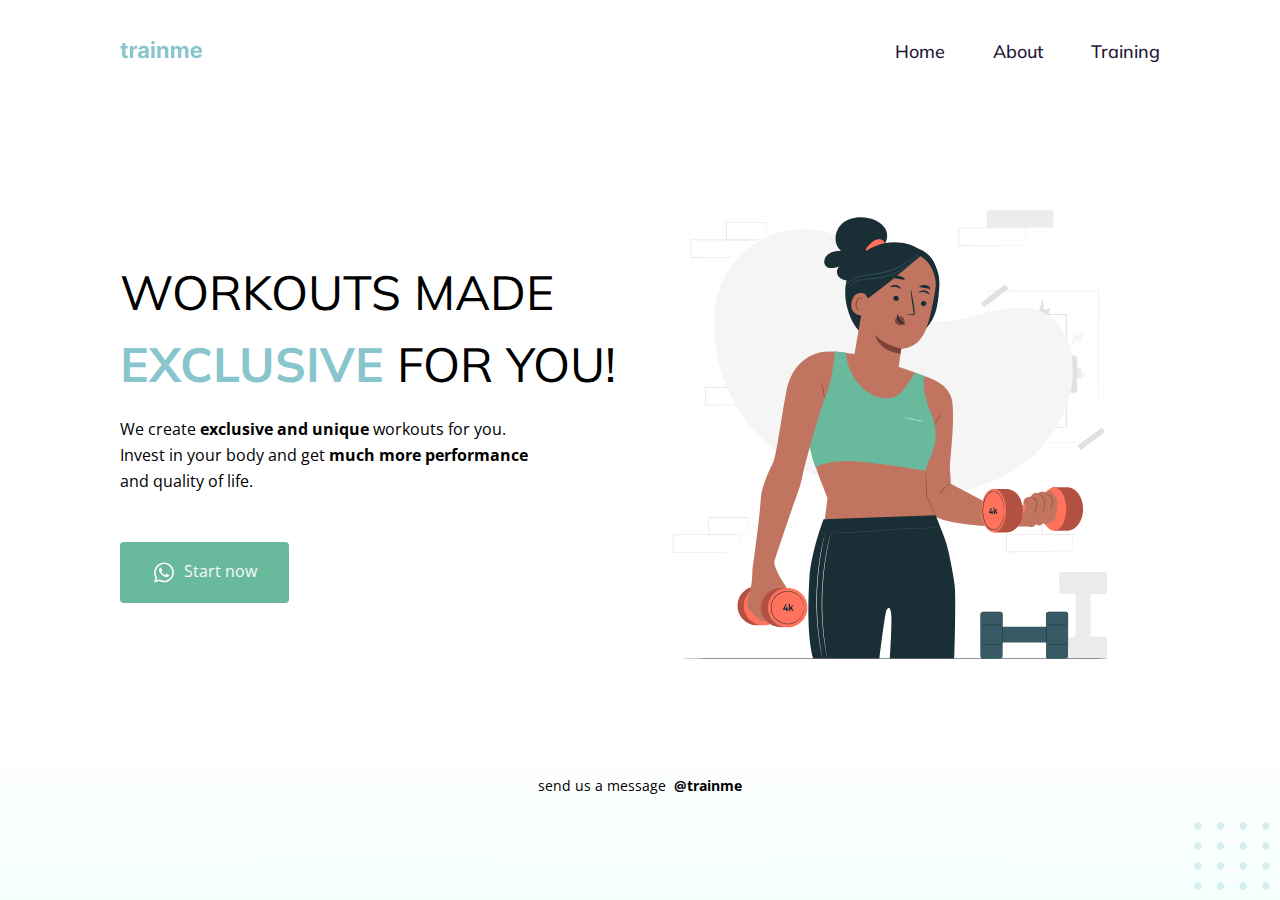
<file: exercise-one/index.html>
<!DOCTYPE html>
<html lang="en">
  <head>
    <link rel="preconnect" href="https://fonts.googleapis.com" />
    <link rel="preconnect" href="https://fonts.gstatic.com" crossorigin />
    <meta charset="UTF-8" />
    <meta name="viewport" content="width=device-width, initial-scale=1.0" />
    <title>Trainme</title>
    <link rel="stylesheet" href="./style.css" />
    <link
      href="https://fonts.googleapis.com/css2?family=Mulish:wght@400;700&family=Open+Sans:wght@400;700&display=swap"
      rel="stylesheet"
    />
  </head>

  <body>
    <div class="page">
      <nav>
        <a href="#" id="logo" href="#">
          <img src="./imgs/logo2.svg" alt="trainme logo" />
        </a>
        <ul>
          <li><a href="#">Home</a></li>
          <li><a href="#">About</a></li>
          <li><a href="#">Training</a></li>
        </ul>
      </nav>

      <main>
        <section class="text">
          <h1>
            WORKOUTS MADE <br />
            <span>EXCLUSIVE</span> FOR YOU!
          </h1>
          <p>
            We create <strong>exclusive and unique</strong> workouts for you.
            <br />
            Invest in your body and get <strong>much more performance</strong
            ><br />and quality of life.
          </p>
          <button alt="go to whatsapp">
            <img src="./imgs/whatsapp-icon.svg" alt="whatsapp icon" />
            Start now
          </button>
        </section>
        <img
          src="./imgs/img.svg"
          alt="illustration of a woman doing workout on a gym"
        />
      </main>

      <footer>send us a message &nbsp;<a href="mailto:#">@trainme</a></footer>
    </div>
    <img
      id="balls"
      src="./imgs/balls.svg"
      alt="decorative balls on the bottom left os the page"
    />
  </body>
</html>
</file>
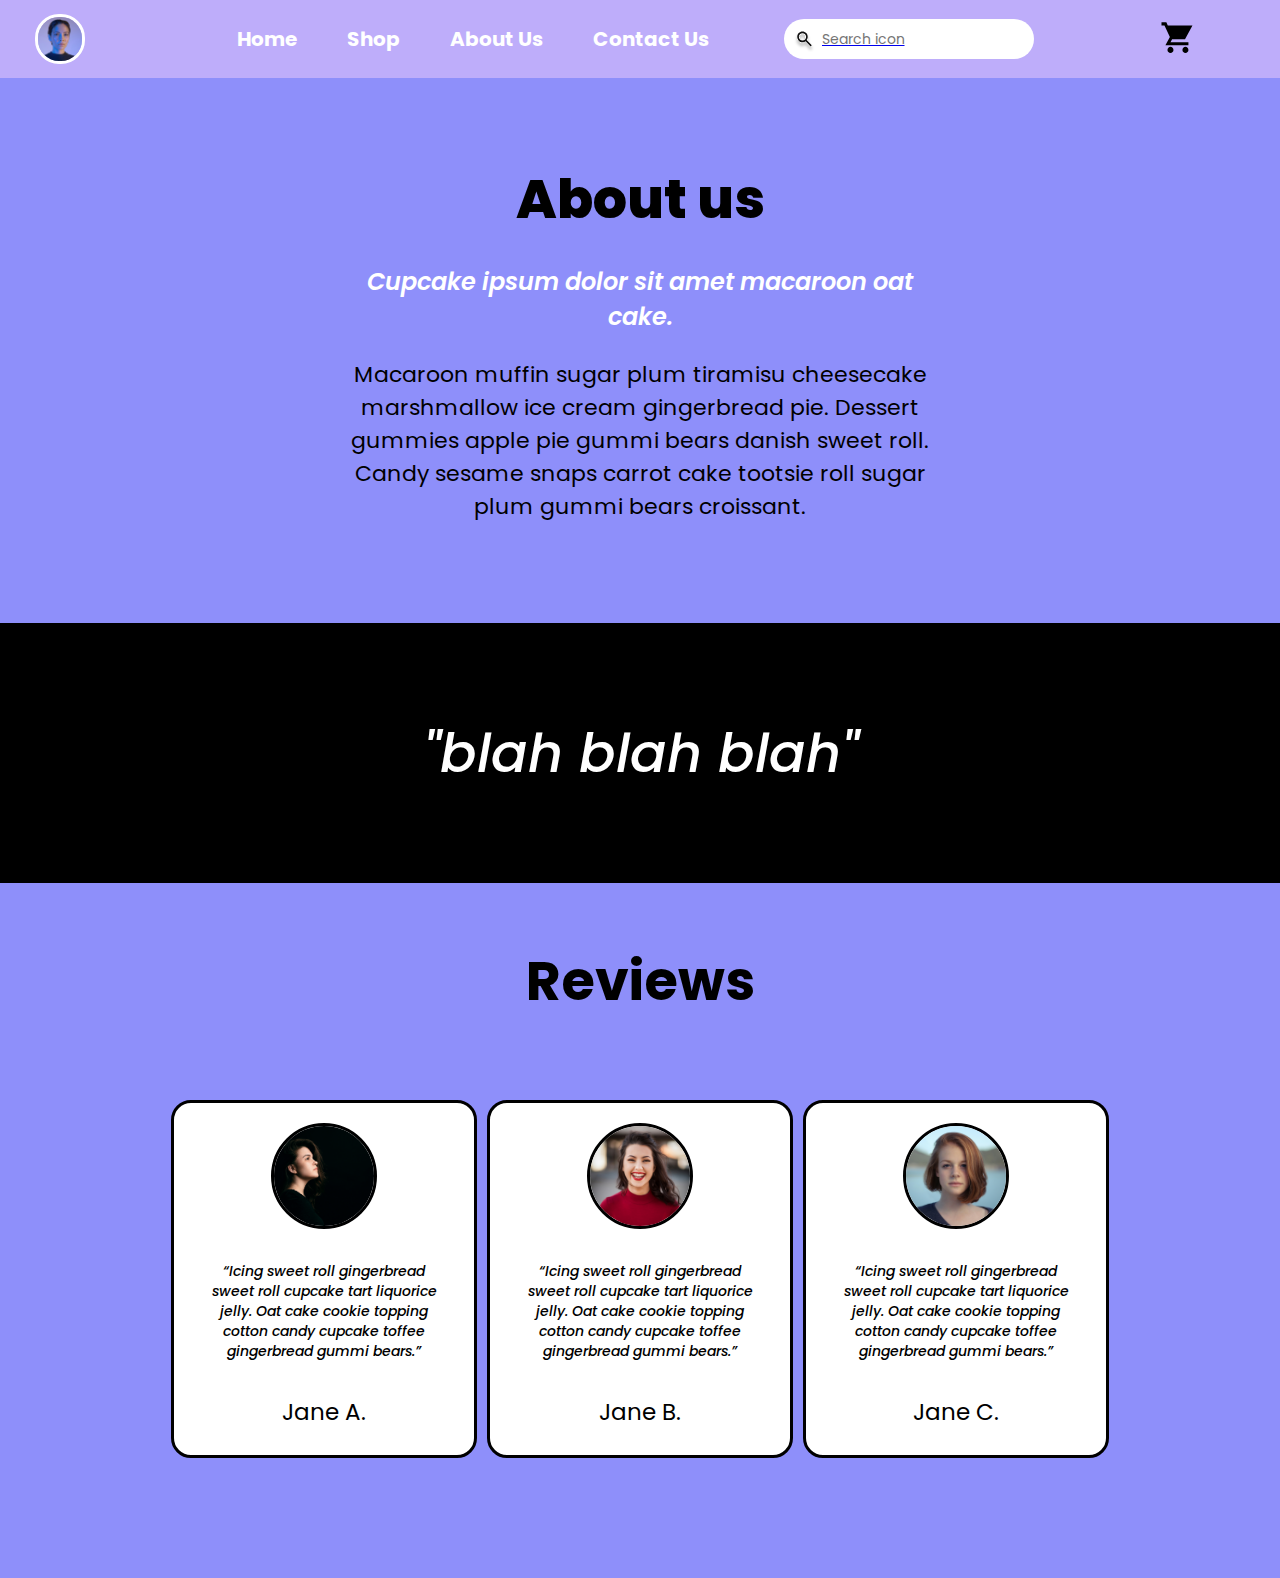
<file: exercise-two/index.html>
<!DOCTYPE html>
<html lang="en">
  <head>
    <meta charset="UTF-8" />
    <meta name="viewport" content="width=device-width, initial-scale=1.0" />
    <title>Landing Page</title>
    <link rel="preconnect" href="https://fonts.googleapis.com" />
    <link rel="preconnect" href="https://fonts.gstatic.com" crossorigin />
    <link
      href="https://fonts.googleapis.com/css2?family=Poppins:wght@400;500;600;700&display=swap"
      rel="stylesheet"
    />
    <link rel="stylesheet" href="styles/general.css" />
    <link rel="stylesheet" href="styles/nav-header.css" />
    <link rel="stylesheet" href="styles/main-content.css" />
  </head>
  <body>
    <!-- Navigation -->
    <nav>
      <div class="left-section">
        <a href="#" class="current-user-profile">
          <img src="assets/imgs/current-user.jpg" alt="Profile picture" />
        </a>
      </div>
      <div class="middle-section">
        <a href="#" class="nav-menu">Home</a>
        <a href="#" class="nav-menu">Shop</a>
        <a href="#" class="nav-menu">About Us</a>
        <a href="#" class="nav-menu">Contact Us</a>
        <a href="#" class="search-input">
          <img src="assets/icons/search.svg" alt="search" />
          <input class="search-bar" type="text" placeholder="Search icon" />
        </a>
      </div>
      <div class="right-section">
        <img class="cart-icon" src="assets/icons/cart.svg" alt="Cart icon" />
      </div>
    </nav>

    <!-- Main -->
    <main class="main-content">
      <!-- Hero section -->
      <div class="hero">
        <h1>About us</h1>
        <p class="p-one">Cupcake ipsum dolor sit amet macaroon oat cake.</p>
        <p class="p-two">
          Macaroon muffin sugar plum tiramisu cheesecake marshmallow ice cream
          gingerbread pie. Dessert gummies apple pie gummi bears danish sweet
          roll. Candy sesame snaps carrot cake tootsie roll sugar plum gummi
          bears croissant.
        </p>
      </div>

      <!-- Divider section -->
      <div class="divider">
        <h1>"blah blah blah"</h1>
      </div>

      <!-- Reviews section -->
      <div class="reviews-title">
        <h1>Reviews</h1>
      </div>
      <div class="reviews">
        <div class="review-box">
          <img src="assets/imgs/review1.jpg" alt="Jane A" />
          <p>
            “Icing sweet roll gingerbread sweet roll cupcake tart liquorice
            jelly. Oat cake cookie topping cotton candy cupcake toffee
            gingerbread gummi bears.”
          </p>
          <span>Jane A.</span>
        </div>
        <div class="review-box">
          <img src="assets/imgs/review2.jpg" alt="Jane B" />
          <p>
            “Icing sweet roll gingerbread sweet roll cupcake tart liquorice
            jelly. Oat cake cookie topping cotton candy cupcake toffee
            gingerbread gummi bears.”
          </p>
          <span>Jane B.</span>
        </div>
        <div class="review-box">
          <img src="assets/imgs/review3.jpg" alt="Jane C" />
          <p>
            “Icing sweet roll gingerbread sweet roll cupcake tart liquorice
            jelly. Oat cake cookie topping cotton candy cupcake toffee
            gingerbread gummi bears.”
          </p>
          <span>Jane C.</span>
        </div>
      </div>
    </main>
  </body>
</html>
</file>
<file: exercise-one/style.css>
* {
  margin: 0;
  padding: 0;
}

body {
  background: linear-gradient(
    180deg,
    rgba(227, 255, 248, 0) 82.08%,
    rgba(227, 255, 248, 0.38) 100%
  );

  min-height: 100vh;
}

main {
  margin-top: 108px;
}

/* For testing */
@media (min-width: 1281px) {
  .page {
    width: 1050px;
    margin: 0px auto;
    padding-top: 40px;
  }
}

@media (min-width: 780px) and (max-width: 1280px) {
  .page {
    width: 1040px;
    margin: 0px auto;
    padding-top: 40px;
  }
}

/* Check margin */
nav {
  font-family: "Mulish", sans-serif;
  display: flex;
  justify-content: space-between;
  align-items: center;
}

/* Check list styling */
nav ul {
  display: flex;
  gap: 48px;

  text-decoration: none;
  list-style-type: none;
}

/* Check list link style */
nav ul li a {
  font-size: 18px;
  color: #1f1534;
  font-weight: 500;
  text-decoration: none;
}

/* Make text bold on hover */
nav ul li a:hover {
  font-weight: 700;
}

main {
  display: flex;
  justify-content: space-between;
  align-items: center;
  margin-bottom: 88px;
}

/* Check margin and font styling */
.text h1 {
  font-size: 48px;
  line-height: 72px;
  font-weight: 400;
  font-family: "Mulish", sans-serif;
}

/* Check font styling */
.text h1 span {
  font-weight: 700;
  color: #89c5cc;
}

/* Check font styling */
.text p {
  font-family: "Open Sans", sans-serif;
  font-size: 16px;
  font-weight: 400;
  line-height: 26px;

  margin: 16px 0 48px 0;
}

/* Check font styling and make sure the button is rounded */
.text button {
  display: flex;
  gap: 8px;

  cursor: pointer;
  font-family: "Open Sans", sans-serif;
  font-size: 16px;
  color: rgba(249, 249, 249, 1);
  border: none;
  border-radius: 4px;
  padding: 18px 32px;
  background-color: rgba(105, 185, 157, 1);
}

/* Handle when user hover on the button */
.text button:hover {
  background-color: #4a9a7e;
}

/* Check the text styling */
footer {
  font-family: "Open Sans", sans-serif;
  font-weight: 400;
  font-size: 14px;
  line-height: 22px;

  display: flex;
  justify-content: center;
}

/* Check the text styling */
footer a {
  color: #000;
  text-decoration: none;
  font-weight: 700;
}

#balls {
  position: fixed;
  bottom: 0px;
  right: 0px;
}
</file>
<file: exercise-two/styles/general.css>
body {
  margin: 0;
  padding: 0;
  min-height: 100vh;

  font-family: Poppins, Arial;
}

h1,
p,
span {
  margin: 0;
  padding: 0;
}
</file>
<file: exercise-two/styles/nav-header.css>
/* Navigation bar */
nav {
  position: fixed;
  top: 0;
  right: 0;
  left: 0;

  display: flex;
  flex-direction: row;
  align-items: center;
  justify-content: space-between;

  height: 78px;
  background-color: #beadfa;
}

/* Navigation section */
.left-section a {
  display: flex;
  align-items: center;
  justify-content: center;
}

.left-section a img {
  height: 44px;
  border: 3px solid #fff;
  border-radius: 24px;
  margin-left: 35px;
}

/* Middle section */
.middle-section {
  display: flex;
  flex-direction: row;
  justify-content: space-between;
  align-items: center;
}

.middle-section .nav-menu {
  margin: 0 50px;
  font-weight: 700;
  font-size: 20px;
  color: #fff;
  text-decoration: none;
  cursor: pointer;
}

@media (min-width: 720px) and (max-width: 1280px) {
  .middle-section .nav-menu {
    margin: 0 25px;
  }
}

.middle-section .nav-menu:hover {
  color: rgba(255, 255, 255, 0.75);
}

.middle-section .search-input {
  position: relative;
  display: flex;
  align-items: center;
  justify-content: center;
  margin-left: 50px;
}

.middle-section .search-input .search-bar {
  height: 38px;
  width: 188px;
  padding-left: 38px;
  padding-right: 24px;
  border-radius: 20px;
  font-family: Poppins, Arial;
  font-size: 14px;
  text-decoration: none;
  border: none;
  outline: none;
}

.middle-section .search-input img {
  height: 24px;

  position: absolute;
  left: 10px;
  top: 10px;
  z-index: 100;
  cursor: pointer;
}

/* Right section */
.right-section {
  margin-right: 85px;
}

.right-section .cart-icon {
  cursor: pointer;
  height: 41px;
}
</file>
<file: exercise-two/styles/main-content.css>
/* Main content section */
.main-content {
  min-height: 100vh;
  background-color: #8e8ffa;

  display: flex;
  flex-direction: column;
  align-items: center;
  margin-top: 72px;
}

.main-content .hero {
  width: 620px;

  display: flex;
  width: 100%;
  flex-direction: column;
  align-items: center;
}

.main-content .hero h1 {
  margin-top: 87px;

  font-size: 54px;
  font-weight: 800;
  line-height: 81px;
  color: #000;
}

.main-content .hero .p-one {
  margin-top: 24px;

  color: #fff;
  font-size: 24px;
  font-weight: 600;
  font-style: italic;
  width: 570px;
  text-align: center;
}

.main-content .hero .p-two {
  margin-top: 24px;

  width: 610px;
  font-size: 22px;
  line-height: 33px;
  font-weight: 400;
  text-align: center;
}

.main-content .divider {
  display: flex;
  align-items: center;
  justify-content: center;

  width: 100%;
  margin-top: 100px;
  height: 260px;
  background-color: #000;

  color: #fff;
}

.main-content .divider h1 {
  font-size: 54px;
  line-height: 81px;
  font-style: italic;
  font-weight: 500;

  margin: 88px 0;
}

/* Reviews section */
.main-content .reviews-title {
  margin: 58px 0 78px 0;
}

.main-content .reviews-title h1 {
  text-align: center;
  font-size: 54px;
  font-weight: 700;
  line-height: 81px;
  color: #000;
}

.main-content .reviews {
  display: grid;
  grid-template-columns: 1fr 1fr 1fr;
  column-gap: 70px;
  row-gap: 40px;
  margin: 0 58px 120px 58px;
}

.main-content .reviews .review-box {
  display: flex;
  flex-direction: column;
  align-items: center;

  padding-top: 20px;
  width: 400px;
  height: 432px;
  border-radius: 20px;
  border: 3px solid #000;
  background-color: #fff;
}

.main-content .reviews .review-box img {
  height: 158px;
  border-radius: 100%;
  border: 3px solid #000;
}

.main-content .reviews .review-box p {
  font-size: 16px;
  line-height: 24px;
  font-weight: 500;
  font-style: italic;
  text-align: center;

  padding: 32px;
}

.main-content .reviews .review-box span {
  font-size: 25px;
  line-height: 38px;
  text-align: center;
  font-weight: 400;
  margin-bottom: 52px;
}

@media (min-width: 720px) and (max-width: 1280px) {
  .main-content .reviews {
    display: grid;
    grid-template-columns: 1fr 1fr 1fr;
    column-gap: 10px;
    row-gap: 40px;
    margin: 0 58px 120px 58px;
  }

  .main-content .reviews .review-box {
    width: 300px;
    height: 332px;
  }

  .main-content .reviews .review-box img {
    height: 100px;
  }

  .main-content .reviews .review-box p {
    font-size: 14px;
    line-height: 20px;
    font-weight: 500;
  }

  .main-content .reviews .review-box span {
    font-size: 23px;
    line-height: 38px;
    font-weight: 400;
  }
}
</file>
